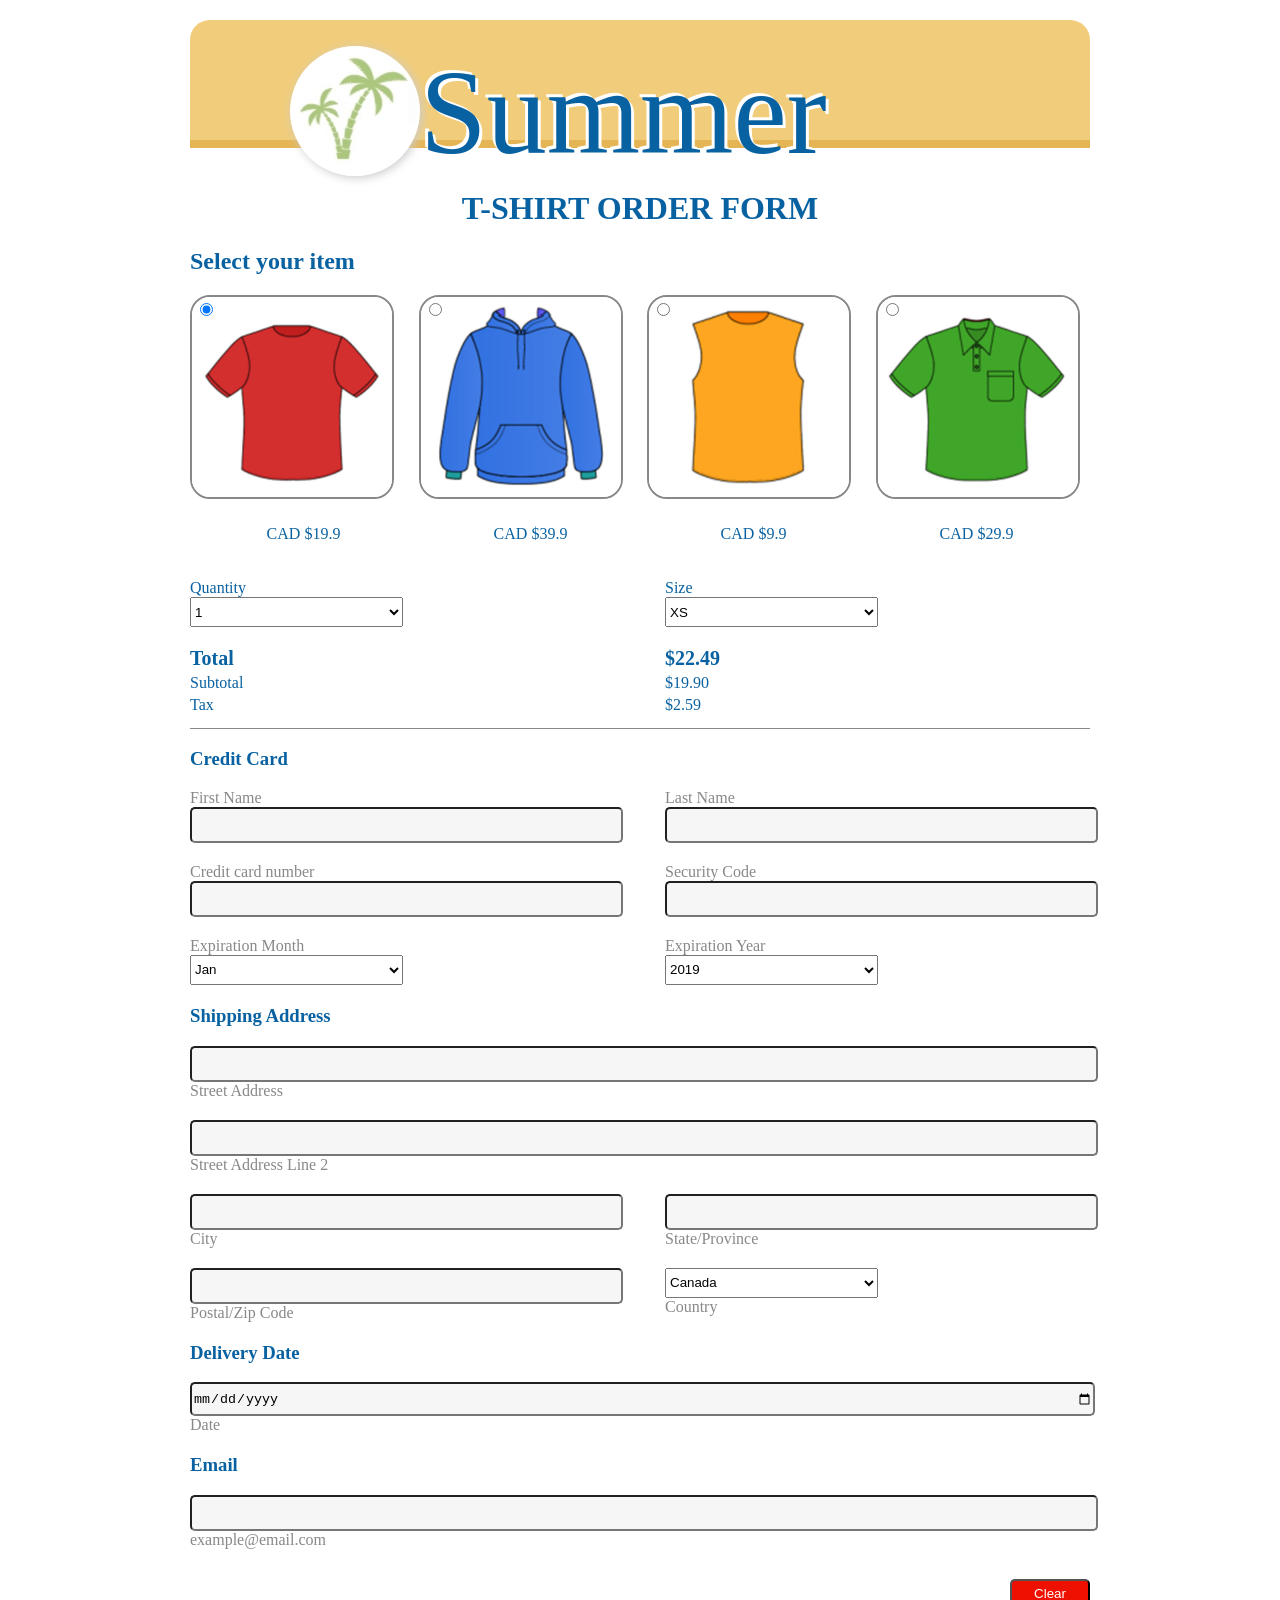
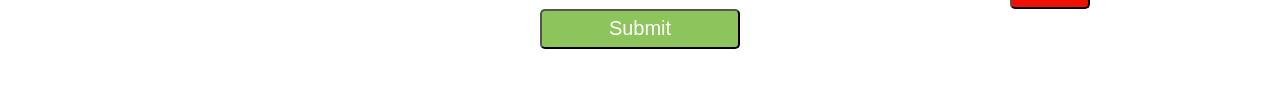
<file: index.html>
<!DOCTYPE html>
<html>

<head>
    <title>T-shirt Order Form</title>
    <link href="index.css" rel="stylesheet" type="text/css" />
    <script type="text/javascript" src="index.js"></script>
</head>

<body>
    <div class="wrapper">
        <div class="header">
            <img class="header-logo" src="image1.jpg" title="image">
            <h1 class="header-title">Summer</h1>
        </div>

        <h1>T-SHIRT ORDER FORM</h1>
        <h2>Select your item</h2>

        <form name="myform" onsubmit="return validateForm()">
            <div class="radios" id="radios">
                <label><input type="radio" class="tshirt" name="T-shirt" value="19.9" checked><img src="image2.jpg" />
                </label>
                <label><input type="radio" class="tshirt" name="T-shirt" value="39.9"><img src="image3.jpg" />
                </label>
                <label><input type="radio" class="tshirt" name="T-shirt" value="9.9"><img src="image4.jpg" />
                </label>
                <label><input type="radio" class="tshirt" name="T-shirt" value="29.9"><img src="image5.jpg" />
                </label>
            </div>

            <div class="row">
                <p>CAD $19.9</p>
                <p>CAD $39.9</p>
                <p>CAD $9.9</p>
                <p>CAD $29.9</p>
            </div>

            <div class="row">
                <div class="col">
                    <label for="quantity">Quantity</label><br>
                    <select id="quantity" name='quantity'>
                        <option value="1">1</option>
                        <option value="2">2</option>
                        <option value="3">3</option>
                        <option value="4">4</option>
                        <option value="5">5</option>
                        <option value="6">6</option>
                        <option value="7">7</option>
                        <option value="8">8</option>
                        <option value="9">9</option>
                        <option value="10">10</option>
                    </select>
                </div>
                <div class="col">
                    <label for="size">Size</label><br>
                    <select id="size">
                        <option value="xs">XS</option>
                        <option value="s">S</option>
                        <option value="m">M</option>
                        <option value="l">L</option>
                        <option value="xl">XL</option>
                        <option value="xxl">XXL</option>
                        <option value="xxxl">XXXL</option>
                    </select>
                </div>
            </div>

            <div class="fee">
                <div class="row fee-total">
                    <div class="col">Total</div>
                    <div class="col" id="total">$0.00</div>
                </div>
                <div class="row fee-subtotal">
                    <div class="col">Subtotal</div>
                    <div class="col" id="subtotal">$0.00</div>
                </div>
                <div class="row fee-tax">
                    <div class="col">Tax</div>
                    <div class="col" id="tax">$0.00</div>
                </div>
            </div>

            <h3>Credit Card</h3>
            <div class="row">
                <div class="col">
                    <div class="text">
                        <label for="fname">First Name</label>
                    </div>
                    <input type="text" id="fname" name="fname" placeholder="" />
                </div>
                <div class="col">
                    <div class="text">
                        <label for="lname">Last Name</label>
                    </div>
                    <input type="text" id="lname" name="lname" placeholder="" />
                </div>
            </div>

            <div class="row">
                <div class="col">
                    <div class="text">
                        <label for="ccnum">Credit card number</label>
                    </div>
                    <input type="text" id="ccnum" name="ccnumber" placeholder="" />
                </div>
                <div class="col">
                    <div class="text">
                        <label for="scode">Security Code</label>
                    </div>
                    <input type="text" id="scode" name="scode" placeholder="" />
                </div>
            </div>

            <div class="row">
                <div class="col">
                    <div class="text">
                        <label for="expmonth">Expiration Month</label>
                    </div>
                    <select id="expmonth">
                        <option value="Jan">Jan</option>
                        <option value="Feb">Feb</option>
                        <option value="Mar">Mar</option>
                        <option value="Apr">Apr</option>
                        <option value="May">May</option>
                        <option value="June">June</option>
                        <option value="July">July</option>
                        <option value="Aug">Aug</option>
                        <option value="Sept">Sept</option>
                        <option value="Oct">Oct</option>
                        <option value="Nov">Nov</option>
                        <option value="Dec">Dec</option>
                    </select>
                </div>

                <div class="col">
                    <div class="text">
                        <label for="expyear">Expiration Year</label>
                    </div>
                    <select id="expyear">
                        <option value="2019">2019</option>
                        <option value="2020">2020</option>
                        <option value="2021">2021</option>
                        <option value="2022">2022</option>
                    </select>
                </div>
            </div>

            <h3>Shipping Address</h3>
            <div class="row">
                <div class="col">
                    <input type="text" id="saddress" name="saddress" placeholder="" />
                    <div class="text">
                        <label for="saddress">Street Address</label>
                    </div>
                </div>
            </div>

            <div class="row">
                <div class="col">
                    <input type="text" id="saddress2" name="saddress2" placeholder="" />
                    <div class="text">
                        <label for="saddress2">Street Address Line 2</label>
                    </div>
                </div>
            </div>

            <div class="row">
                <div class="col">
                    <input type="text" id="city" name="city" placeholder="" />
                    <div class="text">
                        <label for="city">City</label>
                    </div>
                </div>
                <div class="col">
                    <input type="text" id="state" name="state" placeholder="" />
                    <div class="text">
                        <label for="state">State/Province</label>
                    </div>
                </div>
            </div>

            <div class="row">
                <div class="col">
                    <input type="text" id="postal" name="postal" placeholder="" />
                    <div class="text">
                        <label for="postal">Postal/Zip Code</label>
                    </div>
                </div>
                <div class="col">
                    <select id="country">
                        <option value="Canada" selected>Canada</option>
                        <option value="USA">USA</option>
                        <option value="China">China</option>
                    </select>
                    <div class="text">
                        <label for="country">Country</label>
                    </div>
                </div>
            </div>

            <h3>Delivery Date</h3>
            <div class="row">
                <div class="col">
                    <input type="date" id="date" name="date" placeholder="" />
                    <div class="text">
                        <label for="date">Date</label>
                    </div>
                </div>
            </div>

            <h3>Email</h3>
            <div class="row">
                <div class="col">
                    <input type="text" id="email" name="email" placeholder="" />
                    <div class="text">
                        <label for="email">example@email.com</label>
                    </div>
                </div>
            </div>

            <div class="buttons">
                <input type="reset" value="Clear" />
                <input type="submit" value="Submit" />
            </div>

        </form>
    </div>

</body>

</html>
</file>
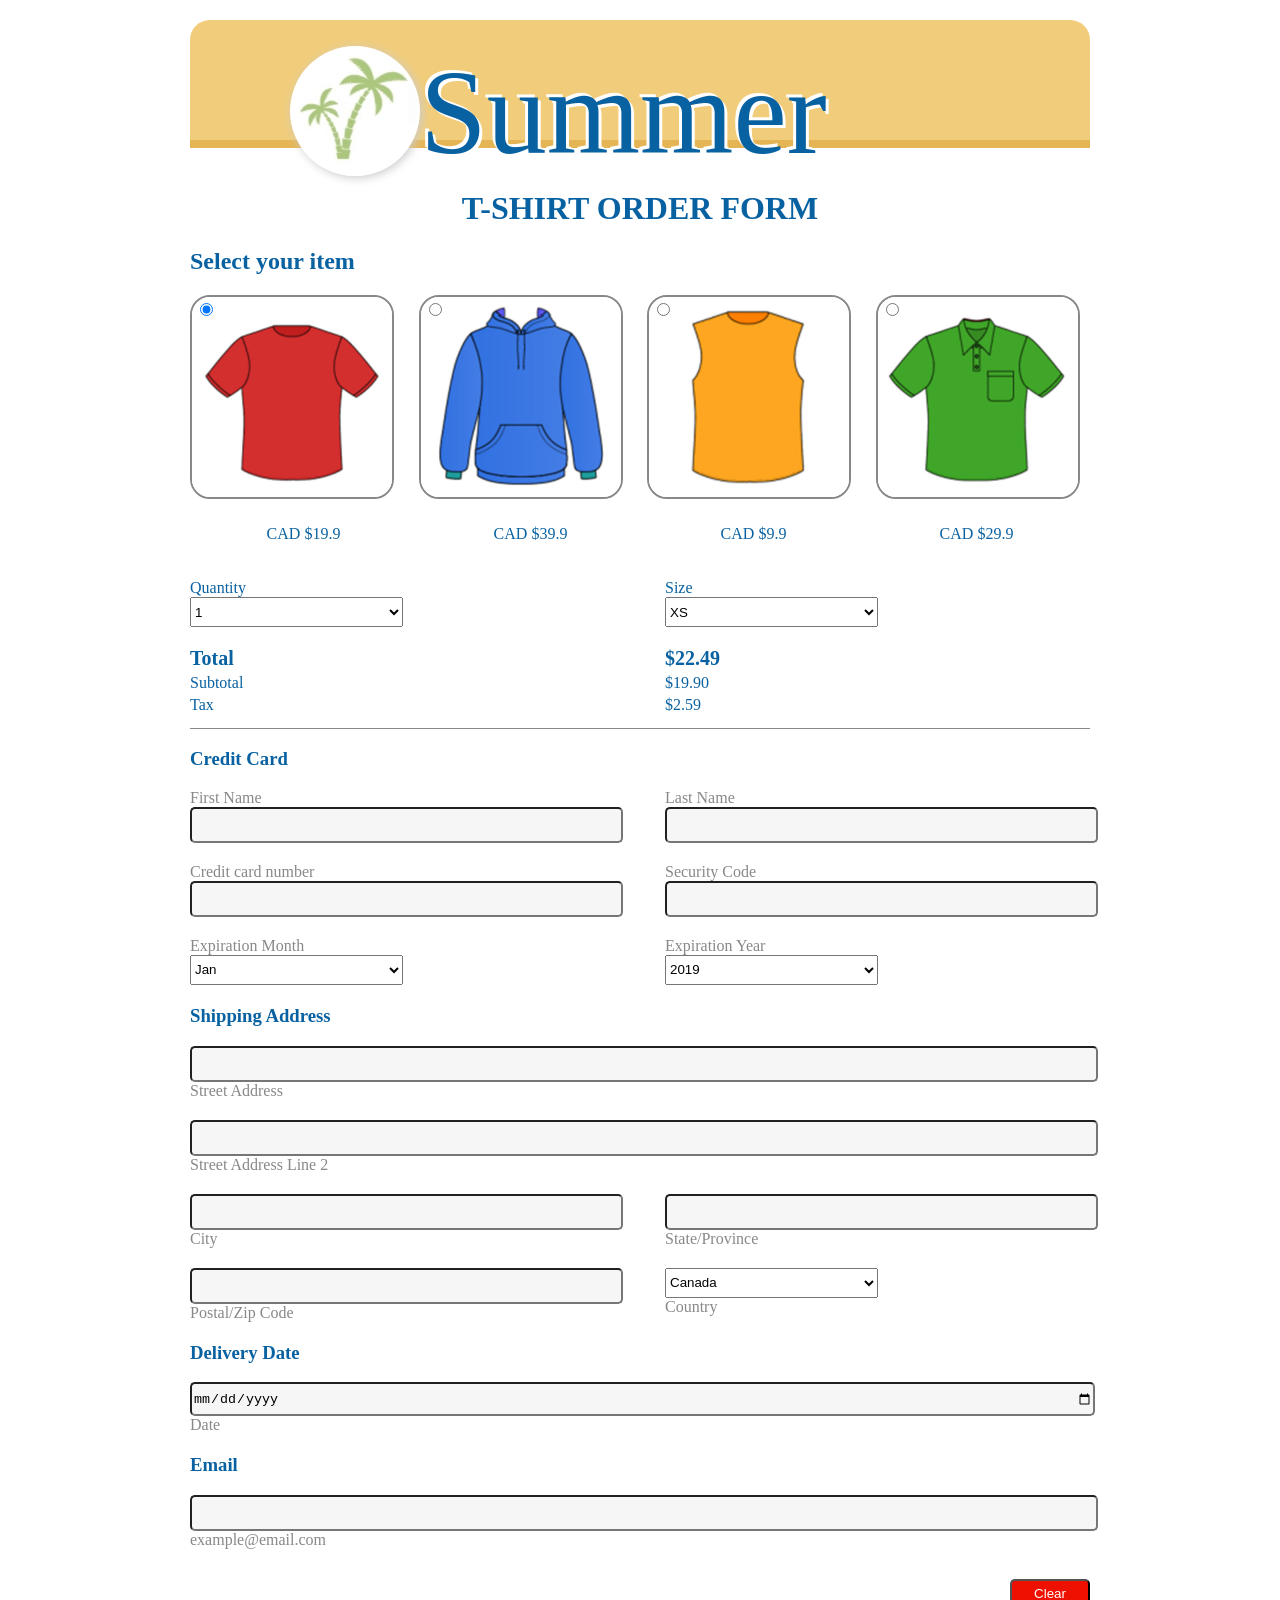
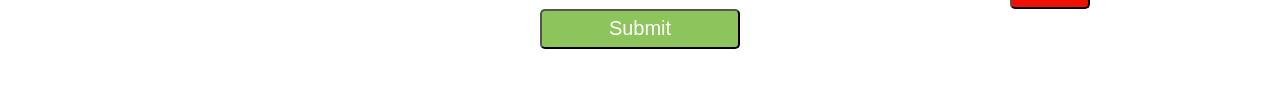
<file: T-shirtOrderForm/index.html>
<!DOCTYPE html>
<html>

<head>
    <title>T-shirt Order Form</title>
    <link href="index.css" rel="stylesheet" type="text/css" />
    <script type="text/javascript" src="index.js"></script>
</head>

<body>
    <div class="wrapper">
        <div class="header">
            <img class="header-logo" src="image1.jpg" title="image">
            <h1 class="header-title">Summer</h1>
        </div>

        <h1>T-SHIRT ORDER FORM</h1>
        <h2>Select your item</h2>

        <form name="myform" onsubmit="return validateForm()">
            <div class="radios" id="radios">
                <label><input type="radio" class="tshirt" name="T-shirt" value="19.9" checked><img src="image2.jpg" />
                </label>
                <label><input type="radio" class="tshirt" name="T-shirt" value="39.9"><img src="image3.jpg" />
                </label>
                <label><input type="radio" class="tshirt" name="T-shirt" value="9.9"><img src="image4.jpg" />
                </label>
                <label><input type="radio" class="tshirt" name="T-shirt" value="29.9"><img src="image5.jpg" />
                </label>
            </div>

            <div class="row">
                <p>CAD $19.9</p>
                <p>CAD $39.9</p>
                <p>CAD $9.9</p>
                <p>CAD $29.9</p>
            </div>

            <div class="row">
                <div class="col">
                    <label for="quantity">Quantity</label><br>
                    <select id="quantity" name='quantity'>
                        <option value="1">1</option>
                        <option value="2">2</option>
                        <option value="3">3</option>
                        <option value="4">4</option>
                        <option value="5">5</option>
                        <option value="6">6</option>
                        <option value="7">7</option>
                        <option value="8">8</option>
                        <option value="9">9</option>
                        <option value="10">10</option>
                    </select>
                </div>
                <div class="col">
                    <label for="size">Size</label><br>
                    <select id="size">
                        <option value="xs">XS</option>
                        <option value="s">S</option>
                        <option value="m">M</option>
                        <option value="l">L</option>
                        <option value="xl">XL</option>
                        <option value="xxl">XXL</option>
                        <option value="xxxl">XXXL</option>
                    </select>
                </div>
            </div>

            <div class="fee">
                <div class="row fee-total">
                    <div class="col">Total</div>
                    <div class="col" id="total">$0.00</div>
                </div>
                <div class="row fee-subtotal">
                    <div class="col">Subtotal</div>
                    <div class="col" id="subtotal">$0.00</div>
                </div>
                <div class="row fee-tax">
                    <div class="col">Tax</div>
                    <div class="col" id="tax">$0.00</div>
                </div>
            </div>

            <h3>Credit Card</h3>
            <div class="row">
                <div class="col">
                    <div class="text">
                        <label for="fname">First Name</label>
                    </div>
                    <input type="text" id="fname" name="fname" placeholder="">
                </div>
                <div class="col">
                    <div class="text">
                        <label for="lname">Last Name</label>
                    </div>
                    <input type="text" id="lname" name="lname" placeholder=" ">
                </div>
            </div>

            <div class="row">
                <div class="col">
                    <div class="text">
                        <label for="ccnum">Credit card number</label>
                    </div>
                    <input type="text" id="ccnum" name="ccnumber" placeholder="">
                </div>
                <div class="col">
                    <div class="text">
                        <label for="scode">Security Code</label>
                    </div>
                    <input type="text" id="scode" name="scode" placeholder="">
                </div>
            </div>

            <div class="row">
                <div class="col">
                    <div class="text">
                        <label for="expmonth">Expiration Month</label>
                    </div>
                    <select id="expmonth">
                        <option value="Jan">Jan</option>
                        <option value="Feb">Feb</option>
                        <option value="Mar">Mar</option>
                        <option value="Apr">Apr</option>
                        <option value="May">May</option>
                        <option value="June">June</option>
                        <option value="July">July</option>
                        <option value="Aug">Aug</option>
                        <option value="Sept">Sept</option>
                        <option value="Oct">Oct</option>
                        <option value="Nov">Nov</option>
                        <option value="Dec">Dec</option>
                    </select>
                </div>

                <div class="col">
                    <div class="text">
                        <label for="expyear">Expiration Year</label>
                    </div>
                    <select id="expyear">
                        <option value="2019">2019</option>
                        <option value="2020">2020</option>
                        <option value="2021">2021</option>
                        <option value="2022">2022</option>
                    </select>
                </div>
            </div>

            <h3>Shipping Address</h3>
            <div class="row">
                <div class="col">
                    <input type="text" id="saddress" name="saddress" placeholder="">
                    <div class="text">
                        <label for="saddress">Street Address</label>
                    </div>
                </div>
            </div>

            <div class="row">
                <div class="col">
                    <input type="text" id="saddress2" name="saddress2" placeholder="">
                    <div class="text">
                        <label for="saddress2">Street Address Line 2</label>
                    </div>
                </div>
            </div>

            <div class="row">
                <div class="col">
                    <input type="text" id="city" name="city" placeholder="">
                    <div class="text">
                        <label for="city">City</label>
                    </div>
                </div>
                <div class="col">
                    <input type="text" id="state" name="state" placeholder="">
                    <div class="text">
                        <label for="state">State/Province</label>
                    </div>
                </div>
            </div>

            <div class="row">
                <div class="col">
                    <input type="text" id="postal" name="postal" placeholder="">
                    <div class="text">
                        <label for="postal">Postal/Zip Code</label>
                    </div>
                </div>
                <div class="col">
                    <select id="country">
                        <option value="Canada" selected>Canada</option>
                        <option value="USA">USA</option>
                        <option value="China">China</option>
                    </select>
                    <div class="text">
                        <label for="country">Country</label>
                    </div>
                </div>
            </div>

            <h3>Delivery Date</h3>
            <div class="row">
                <div class="col">
                    <!-- <input type="date" id="date" name="date" placeholder=""> -->
                    <!-- input 标签都没有闭合，需要闭合，也就是要在尾部家反斜杠 -->
                    <input type="date" id="date" name="date" placeholder="" />
                    <div class="text">
                        <label for="date">Date</label>
                    </div>
                </div>
            </div>

            <h3>Email</h3>
            <div class="row">
                <div class="col">
                    <input type="text" id="email" name="email" placeholder="">
                    <div class="text">
                        <label for="email">example@email.com</label>
                    </div>
                </div>
            </div>

            <div class="buttons">
                <input type="reset" value="Clear" />
                <input type="submit" value="Submit" />
            </div>

        </form>
    </div>

</body>

</html>
</file>
<file: index.css>
body{
    color:#0861A1;
}

.wrapper{
    margin: 20px auto;
    width: 900px;
}

.header{
    position: relative;
    height: 120px;
    background: #f1cd7b;
    border-radius:20px 20px 0px 0px;
    box-shadow: 0 8px 0 #e5b555;
    margin-bottom: 50px;
}

.header-logo{
    position: absolute;
    width: 130px;
    height: 130px;
    border-radius:50%;
    left:100px;
    top:26px;
    box-shadow:2px 2px 10px #ccc;
}

.header-title{
    position: absolute;
    color:#0861A1;
    left:230px;
    top:-56px;
    font-weight:400;
    font-size: 120px;
    text-shadow:3px 3px 0 #fff, -3px -3px #fff   
}

h1{
    text-align: center;
}

.radios label{
    position: relative;
    display: inline-block;
    width: 200px;
    height: 200px;
    border: 2px solid #888;
    margin-right:10px;
    border-radius:20px;
    overflow: hidden;
}

.radios{
    display: flex;
    align-items: center;
    justify-content: space-between;
    margin-bottom: 10px;
}

.radios input[type='radio']{
    position:absolute;
    top: 3px;
    left: 3px;
}

.radios img{
    width: 200px;
    height: 200px;
}

.fee{
    padding-bottom: 10px;
    border-bottom: 1px solid #888;
}

.fee-total{
    font-size: 20px;
    font-weight: bold;
}

.fee .row{
    margin-bottom: 4px;
}

.row{
    display: flex;
    justify-content: space-around;
    margin-bottom: 20px;
}

.col{
    flex-grow: 1;
    flex-basis: 0;
}

.col+.col{
    margin-left: 50px;
}

input[type='text'],[type='date']{
    display: block;
    width:100%;
    height:30px;
    border-radius:5px;
    background-color:#f6f6f6 ;
}

select{
    /* width: 80%; 个人感觉select的宽度为50%比较合适 */
    width: 50%;
    height: 30px;
}

.text{
    color:#888;
}

.buttons {
    display: flex;                  /*定义一个flex的父容器*/
    flex-direction: column;         /*注意方向是竖直方向*/
    align-items: center;            /*定义副轴方向上居中，这里就是水平方向上居中*/
    padding-top: 10px;              /*给顶部一点空间*/
    padding-bottom: 40px;           /*给底部一点空间*/
}

input[type='reset'] {
    width: 80px;
    height: 30px;
    color: white;
    align-self: flex-end;           /*定义这个元素按自身的对齐方式：flex-end，而不是父元素设定的align-items: center;*/
    border-radius: 5px;
    background: #ee1000;
}

input[type='submit'] {
    width: 200px;
    height: 40px;
    color: white;
    font-size: 20px;
    border-radius:5px;
    background:#8ec45c ;
}
</file>
<file: T-shirtOrderForm/index.css>
body{
    color:#0861A1;
}

.wrapper{
    margin: 20px auto;
    width: 900px;
}

.header{
    position: relative;
    height: 120px;
    background: #f1cd7b;
    border-radius:20px 20px 0px 0px;
    box-shadow: 0 8px 0 #e5b555;
    margin-bottom: 50px;
}

.header-logo{
    position: absolute;
    width: 130px;
    height: 130px;
    border-radius:50%;
    left:100px;
    top:26px;
    box-shadow:2px 2px 10px #ccc;
}

.header-title{
    position: absolute;
    color:#0861A1;
    left:230px;
    top:-56px;
    font-weight:400;
    font-size: 120px;
    text-shadow:3px 3px 0 #fff, -3px -3px #fff   
}

h1{
    text-align: center;
}

.radios label{
    position: relative;
    display: inline-block;
    width: 200px;
    height: 200px;
    border: 2px solid #888;
    margin-right:10px;
    border-radius:20px;
    overflow: hidden;
}

.radios{
    display: flex;
    align-items: center;
    justify-content: space-between;
    margin-bottom: 10px;
}

.radios input[type='radio']{
    position:absolute;
    top: 3px;
    left: 3px;
}

.radios img{
    width: 200px;
    height: 200px;
}

.fee{
    padding-bottom: 10px;
    border-bottom: 1px solid #888;
}

.fee-total{
    font-size: 20px;
    font-weight: bold;
}

.fee .row{
    margin-bottom: 4px;
}

.row{
    display: flex;
    justify-content: space-around;
    margin-bottom: 20px;
}

.col{
    flex-grow: 1;
    flex-basis: 0;
}

.col+.col{
    margin-left: 50px;
}

input[type='text'],[type='date']{
    display: block;
    width:100%;
    height:30px;
    border-radius:5px;
    background-color:#f6f6f6 ;
}

select{
    /* width: 80%; 个人感觉select的宽度为50%比较合适 */
    width: 50%;
    height: 30px;
}

.text{
    color:#888;
}

.buttons {
    display: flex;                  /*定义一个flex的父容器*/
    flex-direction: column;         /*注意方向是竖直方向*/
    align-items: center;            /*定义副轴方向上居中，这里就是水平方向上居中*/
    padding-top: 10px;              /*给顶部一点空间*/
    padding-bottom: 40px;           /*给底部一点空间*/
}

input[type='reset'] {
    width: 80px;
    height: 30px;
    color: white;
    align-self: flex-end;           /*定义这个元素按自身的对齐方式：flex-end，而不是父元素设定的align-items: center;*/
    border-radius: 5px;
    background: #ee1000;
}

input[type='submit'] {
    width: 200px;
    height: 40px;
    color: white;
    font-size: 20px;
    border-radius:5px;
    background:#8ec45c ;
}
</file>
